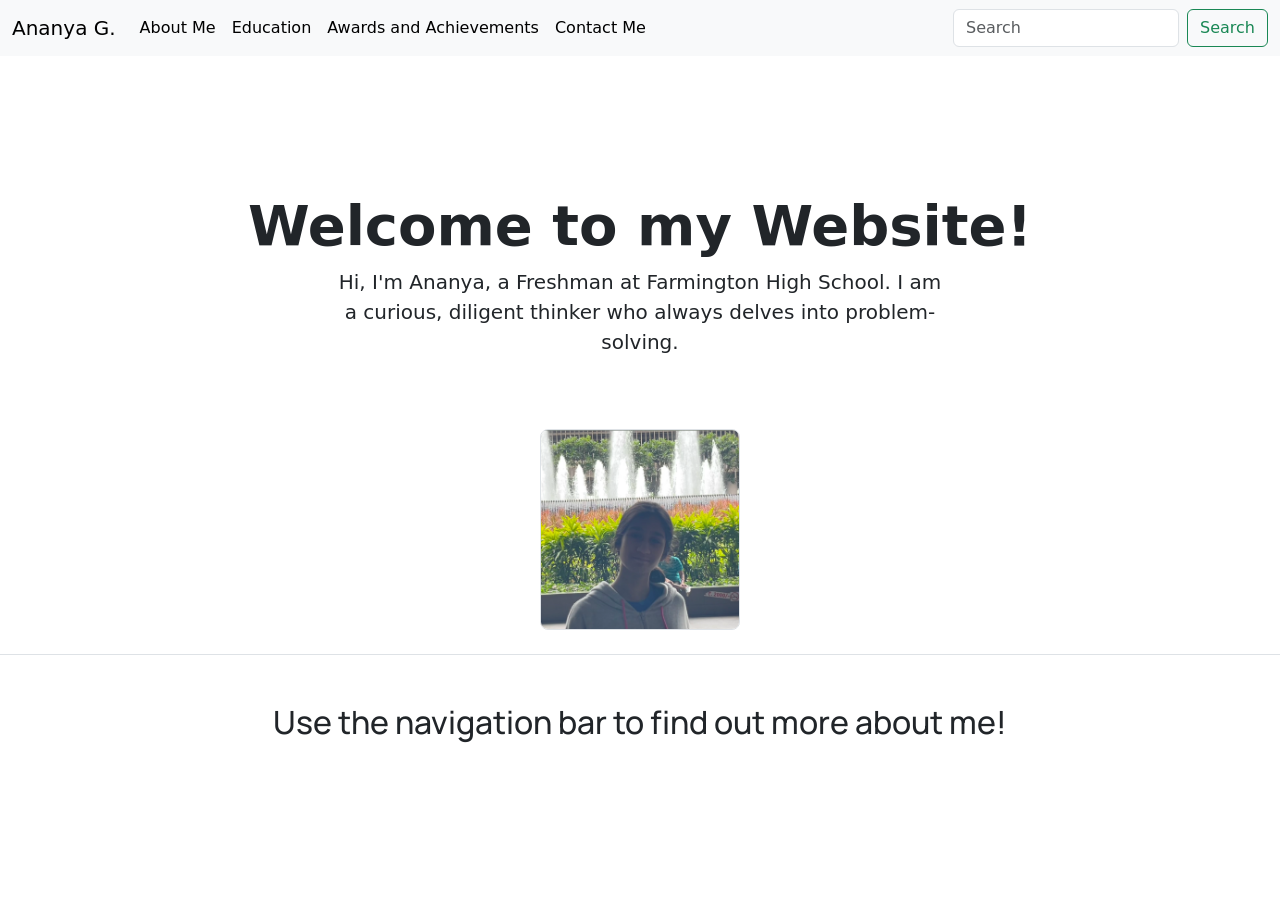
<file: index.html>
<!DOCTYPE html>
<html lang="en">
<head>
    <meta charset="UTF-8">
    <meta name="viewport" content="width=device-width, initial-scale=1.0">
    <link rel = "stylesheet" href = "mystyles.css">
    <link href="https://cdn.jsdelivr.net/npm/bootstrap@5.3.8/dist/css/bootstrap.min.css" rel="stylesheet" integrity="sha384-sRIl4kxILFvY47J16cr9ZwB07vP4J8+LH7qKQnuqkuIAvNWLzeN8tE5YBujZqJLB" crossorigin="anonymous">
    <script src="https://cdn.jsdelivr.net/npm/bootstrap@5.3.8/dist/js/bootstrap.bundle.min.js" integrity="sha384-FKyoEForCGlyvwx9Hj09JcYn3nv7wiPVlz7YYwJrWVcXK/BmnVDxM+D2scQbITxI" crossorigin="anonymous"></script>
    <link rel="preconnect" href="https://fonts.googleapis.com">
<link rel="preconnect" href="https://fonts.gstatic.com" crossorigin>
<link href="https://fonts.googleapis.com/css2?family=Manrope:wght@200..800&display=swap" rel="stylesheet">
    <title>Ananya Ghatti</title>
</head>
<body>
    <section class = "Navigation">
        <nav class="navbar navbar-expand-lg bg-body-tertiary">
  <div class="container-fluid">
    <a class="navbar-brand" href="#">Ananya G.</a>
    <button class="navbar-toggler" type="button" data-bs-toggle="collapse" data-bs-target="#navbarSupportedContent" aria-controls="navbarSupportedContent" aria-expanded="false" aria-label="Toggle navigation">
      <span class="navbar-toggler-icon"></span>
    </button>
    <div class="collapse navbar-collapse" id="navbarSupportedContent">
      <ul class="navbar-nav me-auto mb-2 mb-lg-0">

        <li class="nav-item">
          <a class="nav-link active" aria-current="page" href="aboutme.html">About Me</a>
        </li>

        <li class="nav-item">
          <a class="nav-link active" aria-current="page" href="education.html">Education</a>
        </li>

        <li class="nav-item">
          <a class="nav-link active" aria-current="page" href="AAA.html">Awards and Achievements</a>
        </li>

        <li class="nav-item">
          <a class="nav-link active" aria-current="page" href="contactme.html">Contact Me</a>
        </li>

        <li class="nav-item dropdown">
        </li>
      </ul>
      <form class="d-flex" role="search">
        <input class="form-control me-2" type="search" placeholder="Search" aria-label="Search"/>
        <button class="btn btn-outline-success" type="submit">Search</button>
      </form>
    </div>
  </div>
</nav>
    </section>
    <section class = "Intro">
    <div class="px-4 pt-5 my-5 text-center border-bottom">
    <h1 class="display-4 fw-bold">Welcome to my Website!</h1>
    <div class="col-lg-6 mx-auto">
      <p class="lead mb-4">Hi, I'm Ananya, a Freshman at Farmington High School. I am a curious, diligent thinker who always delves into problem-solving.</p>
      <div class="d-grid gap-2 d-sm-flex justify-content-sm-center mb-5">
      </div>
    </div>
    <div class="overflow-hidden" style="max-height: 30vh;">
      <div class="container px-5">
        <img src="ANANYA.png" class="img-fluid border rounded-3 mb-4" alt="Example image" width="200" height="200" loading="lazy">
      </div>
    </div>
  </div>
    </section>
    <div class = "intro"><h2>Use the navigation bar to find out more about me!</h2></div> 
</body>
</html>
</file>
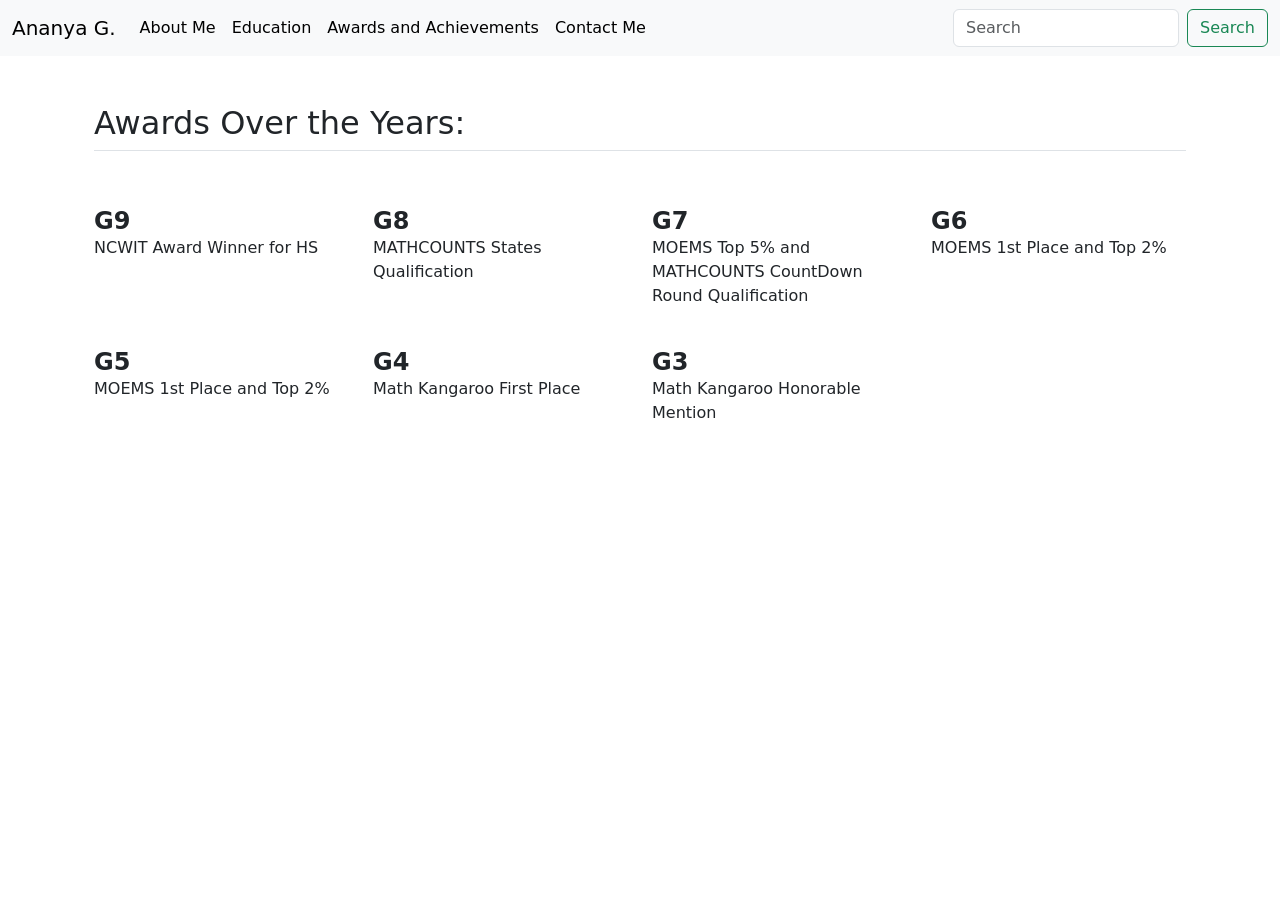
<file: AAA.html>
<!DOCTYPE html>
<html lang="en">

<head>
    <meta charset="UTF-8">
    <meta name="viewport" content="width=device-width, initial-scale=1.0">
    <link rel="stylesheet" href="mystyles.css">
    <link href="https://cdn.jsdelivr.net/npm/bootstrap@5.3.8/dist/css/bootstrap.min.css" rel="stylesheet"
        integrity="sha384-sRIl4kxILFvY47J16cr9ZwB07vP4J8+LH7qKQnuqkuIAvNWLzeN8tE5YBujZqJLB" crossorigin="anonymous">
    <script src="https://cdn.jsdelivr.net/npm/bootstrap@5.3.8/dist/js/bootstrap.bundle.min.js"
        integrity="sha384-FKyoEForCGlyvwx9Hj09JcYn3nv7wiPVlz7YYwJrWVcXK/BmnVDxM+D2scQbITxI"
        crossorigin="anonymous"></script>
    <link rel="preconnect" href="https://fonts.googleapis.com">
    <link rel="preconnect" href="https://fonts.gstatic.com" crossorigin>
    <link href="https://fonts.googleapis.com/css2?family=Manrope:wght@200..800&display=swap" rel="stylesheet">
    <title>Awards and Achievements</title>
</head>

<body>
    <section class="Navigation">
        <nav class="navbar navbar-expand-lg bg-body-tertiary">
            <div class="container-fluid">
                <a class="navbar-brand" href="#">Ananya G.</a>
                <button class="navbar-toggler" type="button" data-bs-toggle="collapse"
                    data-bs-target="#navbarSupportedContent" aria-controls="navbarSupportedContent"
                    aria-expanded="false" aria-label="Toggle navigation">
                    <span class="navbar-toggler-icon"></span>
                </button>
                <div class="collapse navbar-collapse" id="navbarSupportedContent">
                    <ul class="navbar-nav me-auto mb-2 mb-lg-0">

                        <li class="nav-item">
                            <a class="nav-link active" aria-current="page" href="aboutme.html">About Me</a>
                        </li>

                        <li class="nav-item">
                            <a class="nav-link active" aria-current="page" href="education.html">Education</a>
                        </li>

                        <li class="nav-item">
                            <a class="nav-link active" aria-current="page" href="AAA.html">Awards and Achievements</a>
                        </li>

                        <li class="nav-item">
                            <a class="nav-link active" aria-current="page" href="contactme.html">Contact Me</a>
                        </li>

                        <li class="nav-item dropdown">
                        </li>
                    </ul>
                    <form class="d-flex" role="search">
                        <input class="form-control me-2" type="search" placeholder="Search" aria-label="Search" />
                        <button class="btn btn-outline-success" type="submit">Search</button>
                    </form>
                </div>
            </div>
        </nav>
    </section>
    <div class="container px-4 py-5" id="icon-grid">
    <h2 class="pb-2 border-bottom">Awards Over the Years:</h2>

    <div class="row row-cols-1 row-cols-sm-2 row-cols-md-3 row-cols-lg-4 g-4 py-5">
      <div class="col d-flex align-items-start">
        <div>
          <h4 class="fw-bold mb-0">G9</h4>
          <p>NCWIT Award Winner for HS</p>
        </div>
      </div>
      <div class="col d-flex align-items-start">
        <div>
          <h4 class="fw-bold mb-0">G8</h4>
          <p>MATHCOUNTS States Qualification</p>
        </div>
      </div>
      <div class="col d-flex align-items-start">
        <div>
          <h4 class="fw-bold mb-0">G7</h4>
          <p>MOEMS Top 5% and MATHCOUNTS CountDown Round Qualification</p>
        </div>
      </div>
      <div class="col d-flex align-items-start">
        <div>
          <h4 class="fw-bold mb-0">G6</h4>
          <p>MOEMS 1st Place and Top 2%</p>
        </div>
      </div>
      <div class="col d-flex align-items-start">
        <div>
          <h4 class="fw-bold mb-0">G5</h4>
          <p>MOEMS 1st Place and Top 2%</p>
        </div>
      </div>
      <div class="col d-flex align-items-start">
        <div>
          <h4 class="fw-bold mb-0">G4</h4>
          <p>Math Kangaroo First Place</p>
        </div>
      </div>
      <div class="col d-flex align-items-start">
        <div>
          <h4 class="fw-bold mb-0">G3</h4>
          <p>Math Kangaroo Honorable Mention</p>
        </div>
      </div>
      <div class="col d-flex align-items-start">
      </div>
    </div>
  </div>
</body>

</html>
</file>
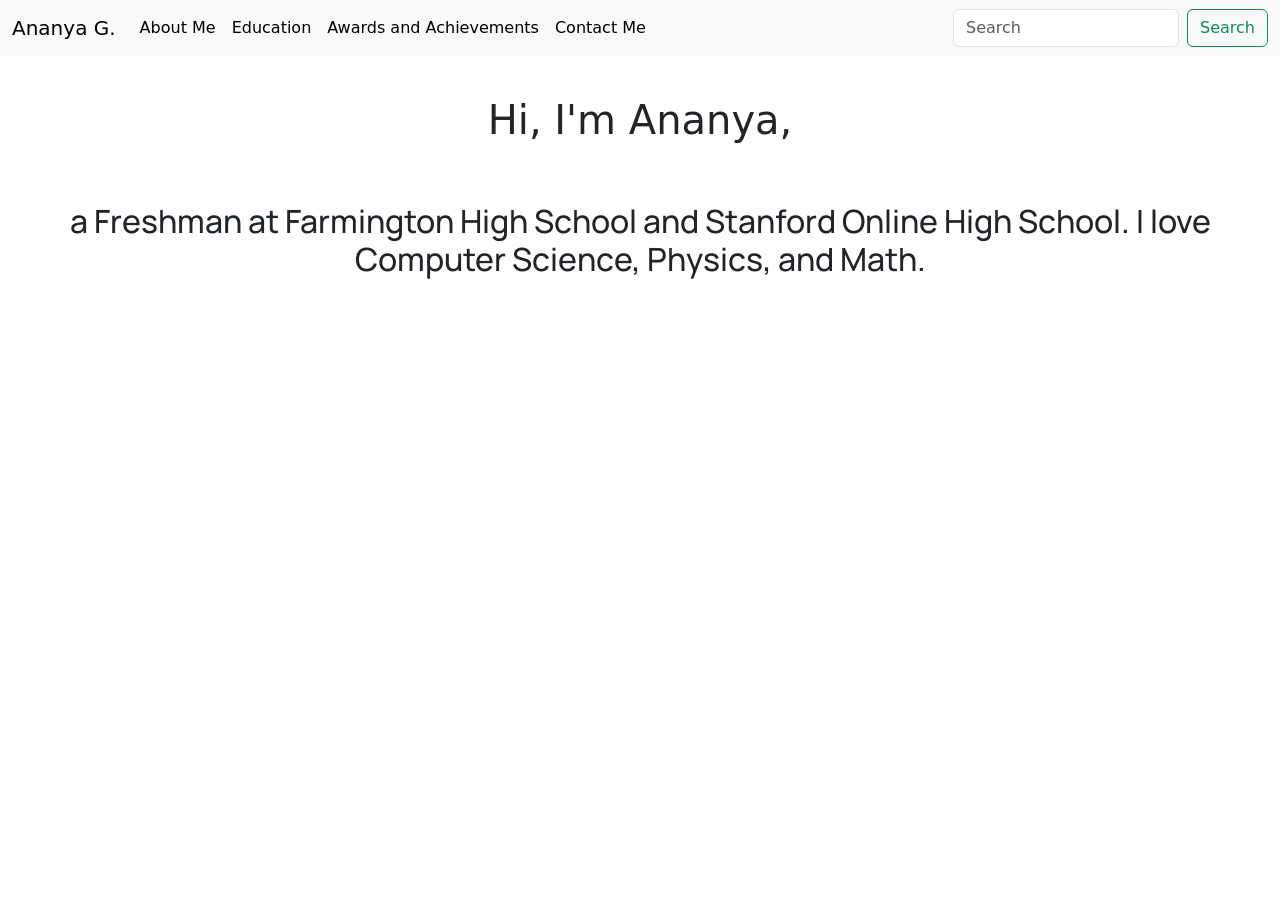
<file: aboutme.html>
<!DOCTYPE html>
<html lang="en">
<head>
    <meta charset="UTF-8">
    <meta name="viewport" content="width=device-width, initial-scale=1.0">
    <link rel = "stylesheet" href = "mystyles.css">
<link href="https://cdn.jsdelivr.net/npm/bootstrap@5.3.8/dist/css/bootstrap.min.css" rel="stylesheet" integrity="sha384-sRIl4kxILFvY47J16cr9ZwB07vP4J8+LH7qKQnuqkuIAvNWLzeN8tE5YBujZqJLB" crossorigin="anonymous">
<script src="https://cdn.jsdelivr.net/npm/bootstrap@5.3.8/dist/js/bootstrap.bundle.min.js" integrity="sha384-FKyoEForCGlyvwx9Hj09JcYn3nv7wiPVlz7YYwJrWVcXK/BmnVDxM+D2scQbITxI" crossorigin="anonymous"></script>
    <link rel="preconnect" href="https://fonts.googleapis.com">
<link rel="preconnect" href="https://fonts.gstatic.com" crossorigin>
<link href="https://fonts.googleapis.com/css2?family=Manrope:wght@200..800&display=swap" rel="stylesheet">
    <title>Contact Me</title>
</head>
<body>
    <section class = "Navigation">
        <nav class="navbar navbar-expand-lg bg-body-tertiary">
  <div class="container-fluid">
    <a class="navbar-brand" href="#">Ananya G.</a>
    <button class="navbar-toggler" type="button" data-bs-toggle="collapse" data-bs-target="#navbarSupportedContent" aria-controls="navbarSupportedContent" aria-expanded="false" aria-label="Toggle navigation">
      <span class="navbar-toggler-icon"></span>
    </button>
    <div class="collapse navbar-collapse" id="navbarSupportedContent">
      <ul class="navbar-nav me-auto mb-2 mb-lg-0">

        <li class="nav-item">
          <a class="nav-link active" aria-current="page" href="aboutme.html">About Me</a>
        </li>

        <li class="nav-item">
          <a class="nav-link active" aria-current="page" href="education.html">Education</a>
        </li>

        <li class="nav-item">
          <a class="nav-link active" aria-current="page" href="AAA.html">Awards and Achievements</a>
        </li>

        <li class="nav-item">
          <a class="nav-link active" aria-current="page" href="contactme.html">Contact Me</a>
        </li>

        <li class="nav-item dropdown">
        </li>
      </ul>
      <form class="d-flex" role="search">
        <input class="form-control me-2" type="search" placeholder="Search" aria-label="Search"/>
        <button class="btn btn-outline-success" type="submit">Search</button>
      </form>
    </div>
  </div>
</nav>
    </section>
    <h1>Hi, I'm Ananya,</h1> <h2 class = "idk"> a Freshman at Farmington High School and Stanford Online High School. I love Computer Science, Physics, and Math.</h2>
</body>
</html>
</file>
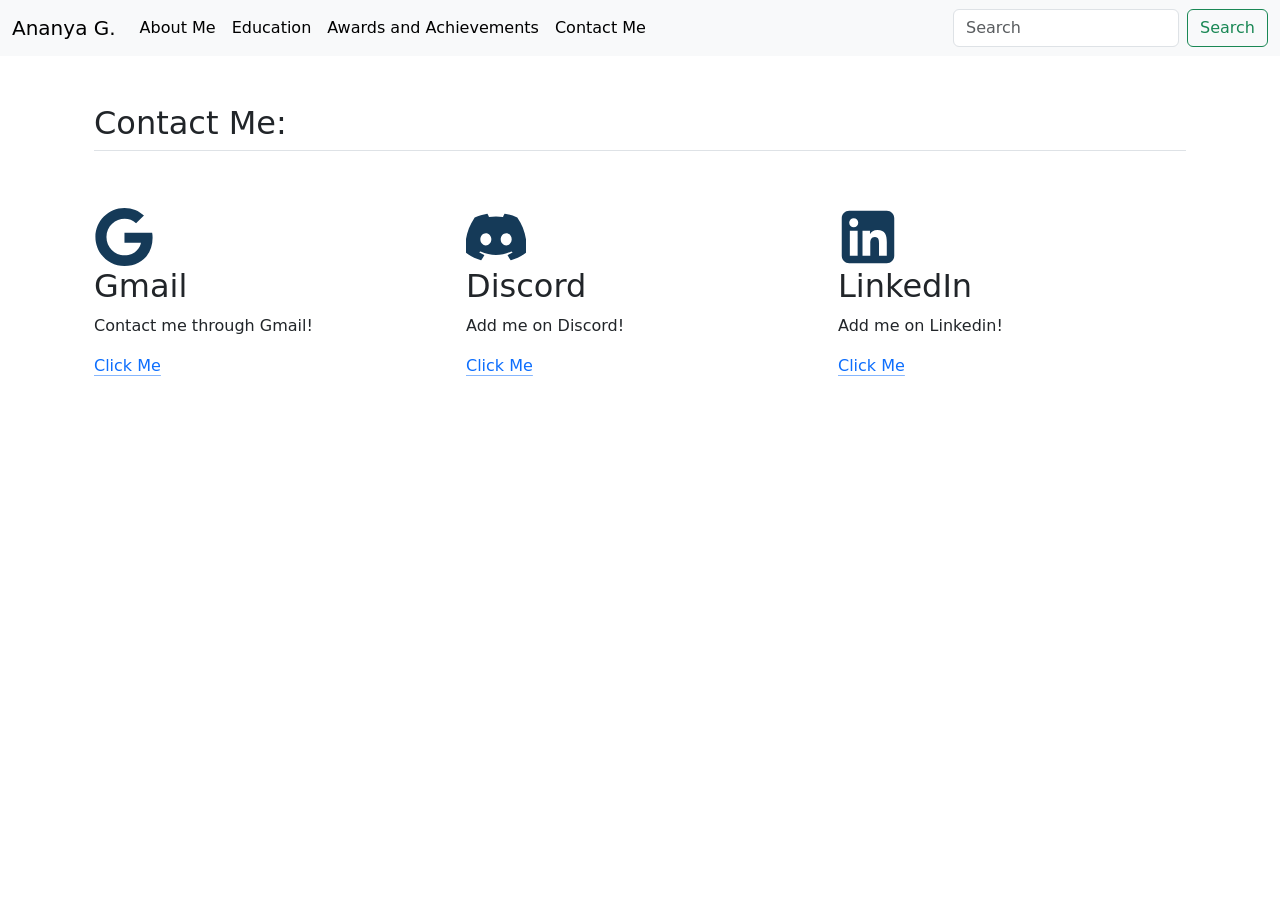
<file: contactme.html>
<!DOCTYPE html>
<html lang="en">
<head>
    <meta charset="UTF-8">
    <meta name="viewport" content="width=device-width, initial-scale=1.0">
    <link rel = "stylesheet" href = "mystyles.css">
<link href="https://cdn.jsdelivr.net/npm/bootstrap@5.3.8/dist/css/bootstrap.min.css" rel="stylesheet" integrity="sha384-sRIl4kxILFvY47J16cr9ZwB07vP4J8+LH7qKQnuqkuIAvNWLzeN8tE5YBujZqJLB" crossorigin="anonymous">
<script src="https://cdn.jsdelivr.net/npm/bootstrap@5.3.8/dist/js/bootstrap.bundle.min.js" integrity="sha384-FKyoEForCGlyvwx9Hj09JcYn3nv7wiPVlz7YYwJrWVcXK/BmnVDxM+D2scQbITxI" crossorigin="anonymous"></script>
    <link rel="preconnect" href="https://fonts.googleapis.com">
<link rel="preconnect" href="https://fonts.gstatic.com" crossorigin>
<link href="https://fonts.googleapis.com/css2?family=Manrope:wght@200..800&display=swap" rel="stylesheet">
    <title>Contact Me</title>
</head>
<body>
    <section class = "Navigation">
        <nav class="navbar navbar-expand-lg bg-body-tertiary">
  <div class="container-fluid">
    <a class="navbar-brand" href="#">Ananya G.</a>
    <button class="navbar-toggler" type="button" data-bs-toggle="collapse" data-bs-target="#navbarSupportedContent" aria-controls="navbarSupportedContent" aria-expanded="false" aria-label="Toggle navigation">
      <span class="navbar-toggler-icon"></span>
    </button>
    <div class="collapse navbar-collapse" id="navbarSupportedContent">
      <ul class="navbar-nav me-auto mb-2 mb-lg-0">

        <li class="nav-item">
          <a class="nav-link active" aria-current="page" href="aboutme.html">About Me</a>
        </li>

        <li class="nav-item">
          <a class="nav-link active" aria-current="page" href="education.html">Education</a>
        </li>

        <li class="nav-item">
          <a class="nav-link active" aria-current="page" href="AAA.html">Awards and Achievements</a>
        </li>

        <li class="nav-item">
          <a class="nav-link active" aria-current="page" href="contactme.html">Contact Me</a>
        </li>

        <li class="nav-item dropdown">
        </li>
      </ul>
      <form class="d-flex" role="search">
        <input class="form-control me-2" type="search" placeholder="Search" aria-label="Search"/>
        <button class="btn btn-outline-success" type="submit">Search</button>
      </form>
    </div>
  </div>
</nav>
    </section>
    <div class="container px-4 py-5" id="featured-3">
    <h2 class="pb-2 border-bottom">Contact Me:</h2>
    <div class="row g-4 py-5 row-cols-1 row-cols-lg-3">
      <div class="feature col">
          <svg xmlns="http://www.w3.org/2000/svg" class = "icon" viewBox="0 0 512 512"><!--!Font Awesome Free v7.2.0 by @fontawesome - https://fontawesome.com License - https://fontawesome.com/license/free Copyright 2026 Fonticons, Inc.--><path fill="rgb(21, 58, 88)" d="M500 261.8C500 403.3 403.1 504 260 504 122.8 504 12 393.2 12 256S122.8 8 260 8c66.8 0 123 24.5 166.3 64.9l-67.5 64.9c-88.3-85.2-252.5-21.2-252.5 118.2 0 86.5 69.1 156.6 153.7 156.6 98.2 0 135-70.4 140.8-106.9l-140.8 0 0-85.3 236.1 0c2.3 12.7 3.9 24.9 3.9 41.4z"/></svg>
        <h2>Gmail</h2>
        <p>Contact me through Gmail!</p>
        <a href="https://mail.google.com/mail/u/0/?tab=rm&ogbl#inbox?compose=GTvVlcSKkHWPhptlvFTXGHRXXcXHPGSWjrwqJTxHHvxVbzKbBqPjpDvdpKXSTWtpdxVcXpsHvLjvX" class="icon-link">
          Click Me
          <svg class="bi" width="1em" height="1em"><use xlink:href="#chevron-right"></use></svg>
        </a>
      </div>
      <div class="feature col">
          <svg xmlns="http://www.w3.org/2000/svg" class = "icon" viewBox="0 0 576 512"><!--!Font Awesome Free v7.2.0 by @fontawesome - https://fontawesome.com License - https://fontawesome.com/license/free Copyright 2026 Fonticons, Inc.--><path fill="rgb(21, 58, 88)" d="M492.5 69.8c-.2-.3-.4-.6-.8-.7-38.1-17.5-78.4-30-119.7-37.1-.4-.1-.8 0-1.1 .1s-.6 .4-.8 .8c-5.5 9.9-10.5 20.2-14.9 30.6-44.6-6.8-89.9-6.8-134.4 0-4.5-10.5-9.5-20.7-15.1-30.6-.2-.3-.5-.6-.8-.8s-.7-.2-1.1-.2c-41.3 7.1-81.6 19.6-119.7 37.1-.3 .1-.6 .4-.8 .7-76.2 113.8-97.1 224.9-86.9 334.5 0 .3 .1 .5 .2 .8s.3 .4 .5 .6c44.4 32.9 94 58 146.8 74.2 .4 .1 .8 .1 1.1 0s.7-.4 .9-.7c11.3-15.4 21.4-31.8 30-48.8 .1-.2 .2-.5 .2-.8s0-.5-.1-.8-.2-.5-.4-.6-.4-.3-.7-.4c-15.8-6.1-31.2-13.4-45.9-21.9-.3-.2-.5-.4-.7-.6s-.3-.6-.3-.9 0-.6 .2-.9 .3-.5 .6-.7c3.1-2.3 6.2-4.7 9.1-7.1 .3-.2 .6-.4 .9-.4s.7 0 1 .1c96.2 43.9 200.4 43.9 295.5 0 .3-.1 .7-.2 1-.2s.7 .2 .9 .4c2.9 2.4 6 4.9 9.1 7.2 .2 .2 .4 .4 .6 .7s.2 .6 .2 .9-.1 .6-.3 .9-.4 .5-.6 .6c-14.7 8.6-30 15.9-45.9 21.8-.2 .1-.5 .2-.7 .4s-.3 .4-.4 .7-.1 .5-.1 .8 .1 .5 .2 .8c8.8 17 18.8 33.3 30 48.8 .2 .3 .6 .6 .9 .7s.8 .1 1.1 0c52.9-16.2 102.6-41.3 147.1-74.2 .2-.2 .4-.4 .5-.6s.2-.5 .2-.8c12.3-126.8-20.5-236.9-86.9-334.5zm-302 267.7c-29 0-52.8-26.6-52.8-59.2s23.4-59.2 52.8-59.2c29.7 0 53.3 26.8 52.8 59.2 0 32.7-23.4 59.2-52.8 59.2zm195.4 0c-29 0-52.8-26.6-52.8-59.2s23.4-59.2 52.8-59.2c29.7 0 53.3 26.8 52.8 59.2 0 32.7-23.2 59.2-52.8 59.2z"/></svg>
        <h2>Discord</h2>
        <p>Add me on Discord!</p>
        <a href="discord.com/app" class="icon-link">
          Click Me
          <svg class="bi" width="1em" height="1em"><use xlink:href="#chevron-right"></use></svg>
        </a>
      </div>
      <div class="feature col">
          <svg xmlns="http://www.w3.org/2000/svg" class = "icon" viewBox="0 0 448 512"><!--!Font Awesome Free v7.2.0 by @fontawesome - https://fontawesome.com License - https://fontawesome.com/license/free Copyright 2026 Fonticons, Inc.--><path fill="rgb(21, 58, 88)" d="M64 32C28.7 32 0 60.7 0 96L0 416c0 35.3 28.7 64 64 64l320 0c35.3 0 64-28.7 64-64l0-320c0-35.3-28.7-64-64-64L64 32zm5 170.2l66.5 0 0 213.8-66.5 0 0-213.8zm71.7-67.7a38.5 38.5 0 1 1 -77 0 38.5 38.5 0 1 1 77 0zM317.9 416l0-104c0-24.8-.5-56.7-34.5-56.7-34.6 0-39.9 27-39.9 54.9l0 105.8-66.4 0 0-213.8 63.7 0 0 29.2 .9 0c8.9-16.8 30.6-34.5 62.9-34.5 67.2 0 79.7 44.3 79.7 101.9l0 117.2-66.4 0z"/></svg>
        <h2>LinkedIn</h2>
        <p>Add me on Linkedin!</p>
        <a href="www.linkedin.com/in/a5612-7a64223a0" class="icon-link">
          Click Me
          <svg class="bi" width="1em" height="1em"><use xlink:href="#chevron-right"></use></svg>
        </a>
      </div>
    </div>
  </div>
</body>
</html>
</file>
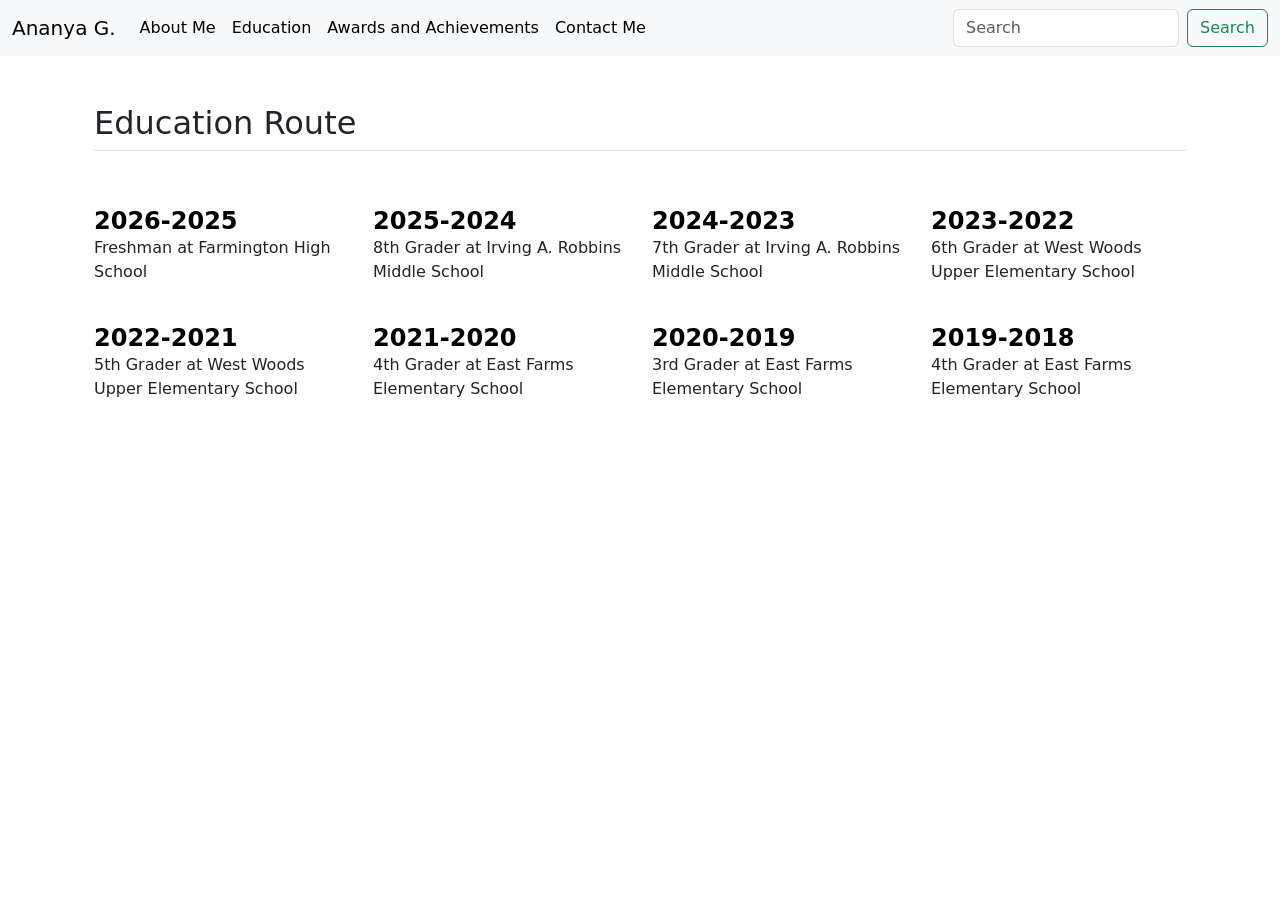
<file: education.html>
<!DOCTYPE html>
<html lang="en">

<head>
    <meta charset="UTF-8">
    <meta name="viewport" content="width=device-width, initial-scale=1.0">
    <link rel="stylesheet" href="mystyles.css">
    <link href="https://cdn.jsdelivr.net/npm/bootstrap@5.3.8/dist/css/bootstrap.min.css" rel="stylesheet"
        integrity="sha384-sRIl4kxILFvY47J16cr9ZwB07vP4J8+LH7qKQnuqkuIAvNWLzeN8tE5YBujZqJLB" crossorigin="anonymous">
    <script src="https://cdn.jsdelivr.net/npm/bootstrap@5.3.8/dist/js/bootstrap.bundle.min.js"
        integrity="sha384-FKyoEForCGlyvwx9Hj09JcYn3nv7wiPVlz7YYwJrWVcXK/BmnVDxM+D2scQbITxI"
        crossorigin="anonymous"></script>
    <link rel="preconnect" href="https://fonts.googleapis.com">
    <link rel="preconnect" href="https://fonts.gstatic.com" crossorigin>
    <link href="https://fonts.googleapis.com/css2?family=Manrope:wght@200..800&display=swap" rel="stylesheet">
    <title>Awards and Achievements</title>
</head>

<body>
    <section class="Navigation">
        <nav class="navbar navbar-expand-lg bg-body-tertiary">
            <div class="container-fluid">
                <a class="navbar-brand" href="#">Ananya G.</a>
                <button class="navbar-toggler" type="button" data-bs-toggle="collapse"
                    data-bs-target="#navbarSupportedContent" aria-controls="navbarSupportedContent"
                    aria-expanded="false" aria-label="Toggle navigation">
                    <span class="navbar-toggler-icon"></span>
                </button>
                <div class="collapse navbar-collapse" id="navbarSupportedContent">
                    <ul class="navbar-nav me-auto mb-2 mb-lg-0">

                        <li class="nav-item">
                            <a class="nav-link active" aria-current="page" href="aboutme.html">About Me</a>
                        </li>

                        <li class="nav-item">
                            <a class="nav-link active" aria-current="page" href="education.html">Education</a>
                        </li>

                        <li class="nav-item">
                            <a class="nav-link active" aria-current="page" href="AAA.html">Awards and Achievements</a>
                        </li>

                        <li class="nav-item">
                            <a class="nav-link active" aria-current="page" href="contactme.html">Contact Me</a>
                        </li>

                        <li class="nav-item dropdown">
                        </li>
                    </ul>
                    <form class="d-flex" role="search">
                        <input class="form-control me-2" type="search" placeholder="Search" aria-label="Search" />
                        <button class="btn btn-outline-success" type="submit">Search</button>
                    </form>
                </div>
            </div>
        </nav>
    </section>
    <div class="container px-4 py-5" id="icon-grid">
        <h2 class="pb-2 border-bottom">Education Route</h2>
        <div class="row row-cols-1 row-cols-sm-2 row-cols-md-3 row-cols-lg-4 g-4 py-5">
            <div class="col d-flex align-items-start">
                <div>
                    <h3 class="fw-bold mb-0 fs-4 text-body-emphasis">2026-2025</h3>
                    <p>Freshman at Farmington High School</p>
                </div>
            </div>
            <div class="col d-flex align-items-start">
                <div>
                    <h3 class="fw-bold mb-0 fs-4 text-body-emphasis">2025-2024</h3>
                    <p>8th Grader at Irving A. Robbins Middle School</p>
                </div>
            </div>
            <div class="col d-flex align-items-start">
                <div>
                    <h3 class="fw-bold mb-0 fs-4 text-body-emphasis">2024-2023</h3>
                    <p>7th Grader at Irving A. Robbins Middle School</p>
                </div>
            </div>
            <div class="col d-flex align-items-start">
                <div>
                    <h3 class="fw-bold mb-0 fs-4 text-body-emphasis">2023-2022</h3>
                    <p>6th Grader at West Woods Upper Elementary School</p>
                </div>
            </div>
            <div class="col d-flex align-items-start">
                <div>
                    <h3 class="fw-bold mb-0 fs-4 text-body-emphasis">2022-2021</h3>
                    <p>5th Grader at West Woods Upper Elementary School</p>
                </div>
            </div>
            <div class="col d-flex align-items-start">
                <div>
                    <h3 class="fw-bold mb-0 fs-4 text-body-emphasis">2021-2020</h3>
                    <p>4th Grader at East Farms Elementary School</p>
                </div>
            </div>
            <div class="col d-flex align-items-start">
                <div>
                    <h3 class="fw-bold mb-0 fs-4 text-body-emphasis">2020-2019</h3>
                    <p>3rd Grader at East Farms Elementary School</p>
                </div>
            </div>
            <div class="col d-flex align-items-start">
                <div>
                    <h3 class="fw-bold mb-0 fs-4 text-body-emphasis">2019-2018</h3>
                    <p>4th Grader at East Farms Elementary School</p>
                </div>
            </div>
        </div>
    </div>
</body>

</html>
</file>
<file: mystyles.css>
.manrope {
  font-family: "Manrope", sans-serif;
  font-optical-sizing: auto;
  font-weight: weight;
  font-style: normal;
}
.intro {
    font-family: "Manrope", sans-serif;
    text-align: center;
    display: flex;
    justify-content: center;
    align-items: center;
    margin-bottom: 0%;
}
.idk {
    font-family: "Manrope", sans-serif;
    text-align: center;
    padding-top: 50px;
}
.icon {
    height: 60px;
    width: 60px;
}
h1 {
    text-align: center;
    padding-top: 40px;
}
</file>
